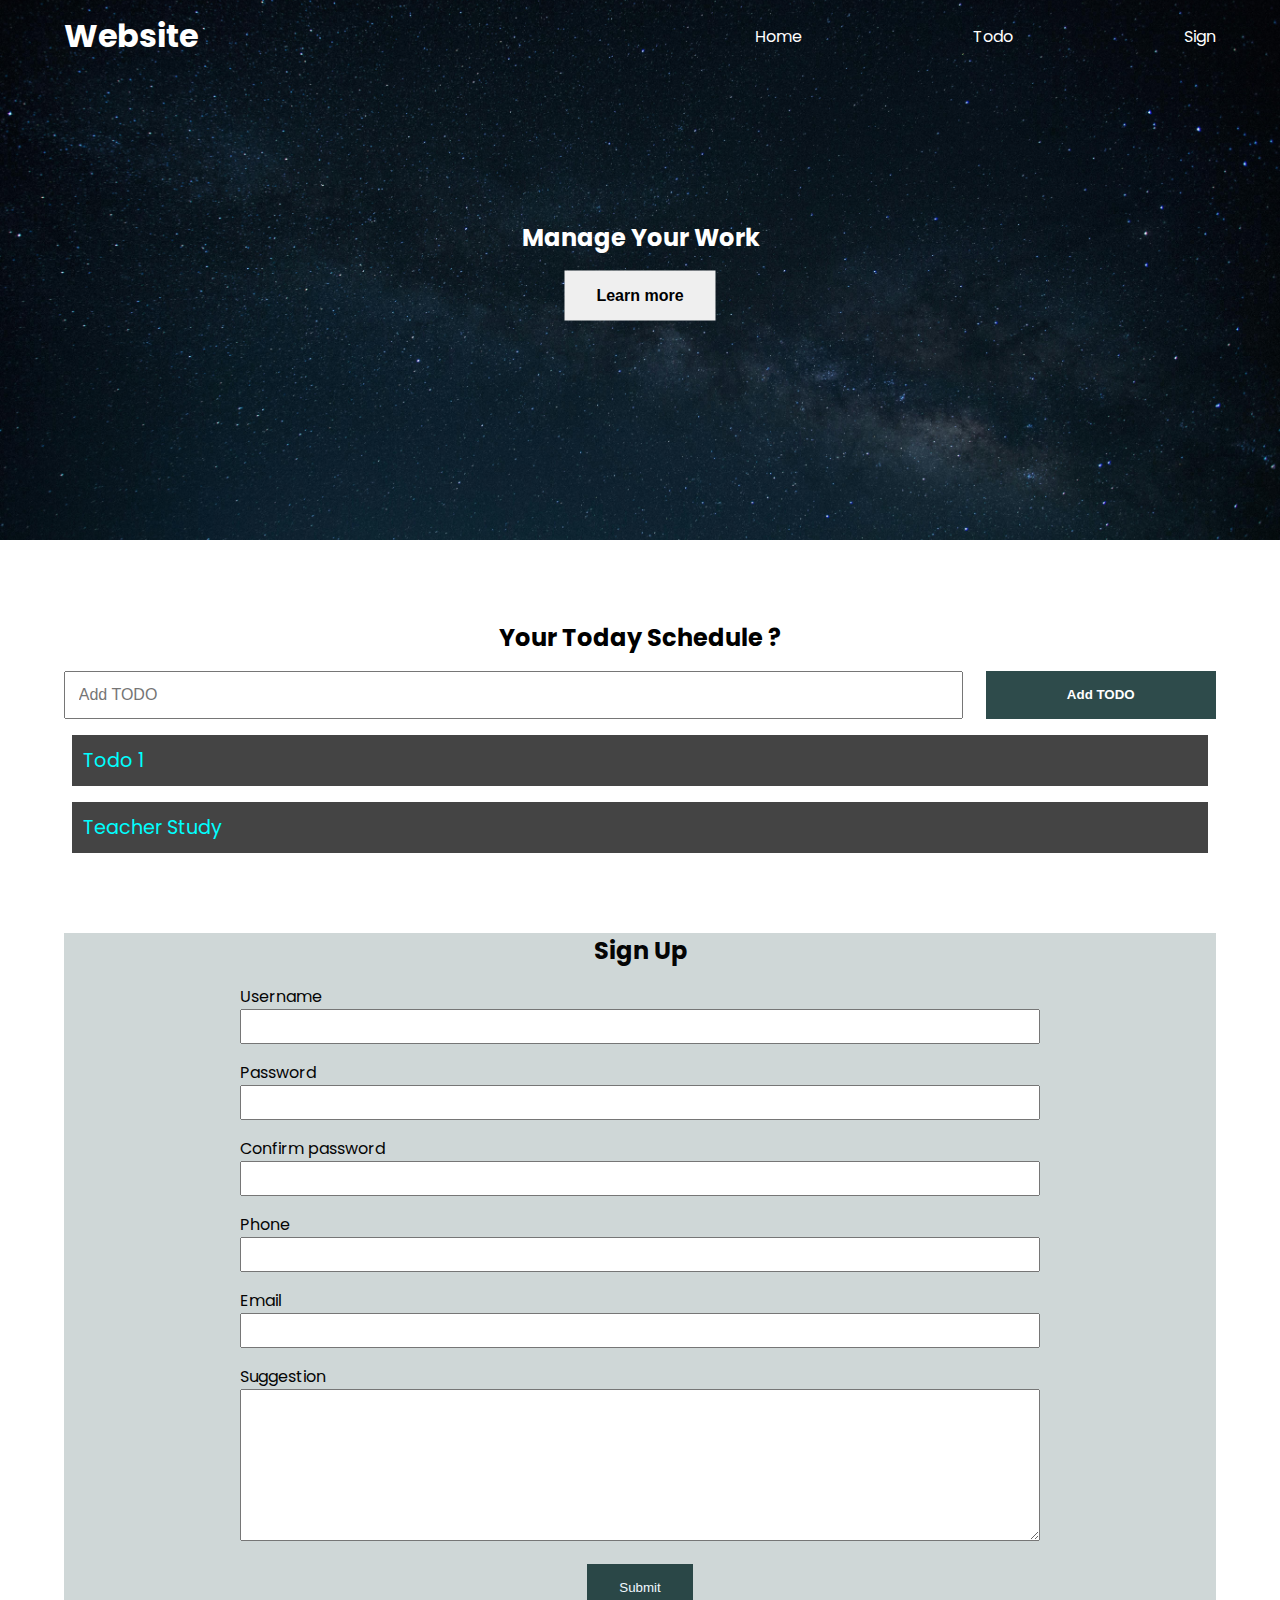
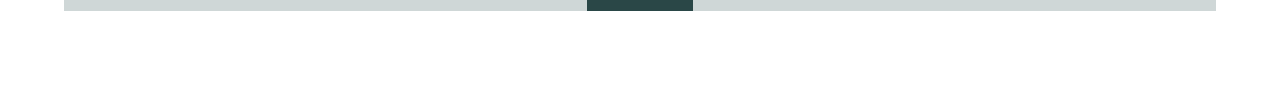
<file: index.html>
<!DOCTYPE html>
    <html lang="en">
    <head>
        <meta charset="UTF-8">
        <meta name="viewport" content="width=device-width, initial-scale=1.0">
        <link rel="stylesheet" href="style.css">
        <title>My Website</title>
        <script src="213.js" defer></script>
        <!-- <script src="212.js" defer></script> -->
        <!-- <script src="211.js" defer></script> -->
        <!-- <script src="209.js" defer></script> -->
        <!-- <script src="208.js" defer></script> -->
        <!-- <script src="207.js" defer></script> -->
        <!-- <script src="206.js" defer></script> -->
        <!-- <script src="205.js" defer></script> -->
        <!-- <script src="204.js" defer></script> -->
        <!-- <script src="203.js" defer></script> -->
        <!-- <script src="202.js"></script> -->
        <!-- <script src="201.js"></script> -->
    </head>
    <body>
        <header class="header">
            <nav class="nav container">
                <h1 class="logo">Website</h1>
                    <ul class="nav-items">
                        <li class="nav-item"><a href="">Home</a></li>
                        <li class="nav-item"><a href="">Todo</a></li>
                        <li class="nav-item"><a href="">Sign</a></li>
                    </ul>
            </nav>
            <div class="headline" >
                <h2 id="main-heading">Manage Your Work</h2>
                <button class="btn btn-headline">Learn more</button>

            </div>
        </header>

        <!-- Section part coding is started -->

        <section class="todo-section container">
            <h2>Your Today Schedule ?</h2>
            <form action="" class="form-todo">
                <input type="text" placeholder="Add TODO">
                <input type="submit" value="Add TODO" class="btn">
            </form>
        </section>
         
        <ul class="todo-list">
            <li>todo 1
            </li>
        </ul>

        <section class="section-signup container">
            <h2>Sign Up</h2>
        <form action="" class="signup-form">

            <div class="form-group">
                <label for="username">Username</label>
                <input type="text" name="username" id="username">
            </div>
           
            <div class="form-group">
                <label for="password">Password</label>
                <input type="password" name="password" id="password">
            </div>
           
            <div class="form-group">
                <label for="confirm-password">Confirm password</label>
                <input type="password" name="confirm-password" id="confirm-password">
            </div>
           
            <div class="form-group">
                <label for="phone">Phone</label>
                <input type="text" name="phone" id="phone">
            </div>
           
            <div class="form-group">
                <label for="email">Email</label>
                <input type="email" name="email" id="email">
            </div>
           
          

            <div class="form-group">
                <label for="about">Suggestion</label>
              <textarea name="about" id="about" cols="30" rows="10"></textarea>
            </div>
            <button type="submit" class="btn signup-btn">Submit</button>
           
        </form>
        </section>
    </body>
    </html>
</file>
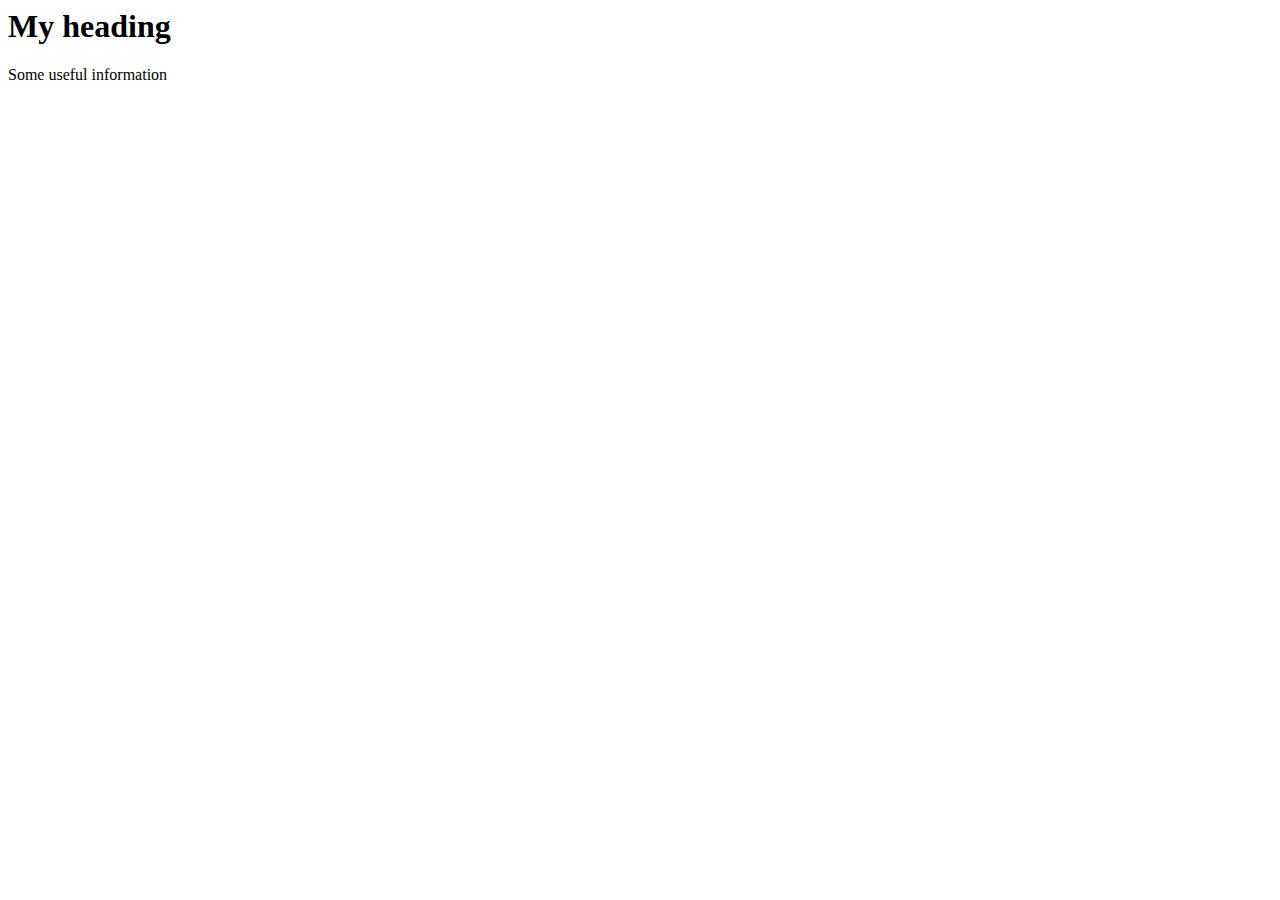
<file: domtra.html>
<html>
    <head>
        <title>
                    DOM traversing
        </title>
        <script src="210.js" defer></script>
    </head>
    <body>
        <div class="container">
        <h1>My heading</h1>
        <p>Some useful information</p>
        </div>
        
    </body>
</html>
</file>
<file: style.css>
@import url('https://fonts.googleapis.com/css2?family=Poppins:wght@200;300;400;500;600;700&display=swap');

*
{
    box-sizing: border-box; /*if i give 300 pixle width to any element it will remain 300 even if change in paddin wadding occurs*/
    padding: 0;
    margin: 0;
}



body{

    font-family: "Poppins", sans-serif;
}


a{
text-decoration: none;
color: white;
}
.header{
    position: relative;/*Jiske center mei karna hei usko position relative aur jisko center m karna usko posistion absolute*/
    min-height: 60vh;
    background: url(/bgimage.jpg);
    background-position: center;
    background-repeat: no-repeat;
    background-size: cover;
    color:white
}



.container{
    max-width: 1200px;
    margin: auto;
    width: 90%;/*Relative to paren it is for small size screen*/
}



.nav {
    min-height: 8vh;
    display: flex; /*Will make website and links side by side */
    justify-content: space-between;/* create space between website website and links*/
    align-items: center;
}



.nav-items{
    width: 40%;
    display: flex;
    list-style-type: none;
    justify-content: space-between;
}


.headline{
    text-align: center;

    /* cursor: pointer; */

    /* height: 50px; */

    position: absolute;      /*isko header(relative ke center mei karna hei)*/
    top: 50%;
    left: 50%;
    transform: translate(-50%,-50%);/*it will make proper center of headline div*/
}


.btn{
    display: inline-block;
    outline: none;
    border: none;
    cursor: pointer;/*when we will hover on button it will create a hand on it*/
}

.btn-headline
{
    padding: 1rem/*upr niche*/ 2rem/*ddaye baaye*/;/*size of root element here root element is html and 1rem=16px by default*/
    font-size: 1rem;
    margin-top: 16px;
    font-weight: 600;
}


/*Section part coding started*/

.todo-section
{
    margin-top: 5rem;
    text-align: center;
}

/* Adding through javascript */
/* .bg-dark
{
  background: #000;
  color: white;
} */

.form-todo
{
    
    min-height: 5vh;
    display: flex;/*All in put will move on right side and will be ek ke niche ek */
    justify-content: space-between;/*2px space between*/
    margin-top: 1rem;
}


.form-todo input
{
    min-height: 100%;
}

.form-todo input[type="text"]
{
    width: 78%;
    padding: 0.8rem;
    font-size: 1rem;
    font-weight: 400;
}

.form-todo input[type="submit"]
{
    width: 20%;
    background-color: #183838e7;
    color: white;
    font-weight: bold;
    
}

.todo-list
{
    text-align: left;
    padding-left: 4.5rem;
    padding-right: 4.5rem;
    font-size: 1.2rem;
    list-style-type: none;
}
.todo-list li{
    padding: 0.7rem;
    background: #444;
    color: cyan;
    margin-top: 1rem ;
    text-transform: capitalize;
}

/* Signup section */

.section-signup{
    margin: 5rem auto;
    text-align: center;
    background: #cad3d3e7;
    color: rgb(5, 5, 5);
}

.signup-form
{
    max-width: 800px;
    margin: auto;
    width:95%; /*for small screens */
    text-align: left;
}
.signup-form label {
 display: block;

}

.signup-form input
{
    display: block;
    width: 100%;
    padding: 0.5rem;
}

.form-group
{
    margin-top: 1rem;
}

.signup-form textarea
{
    width: 100%;
}

.signup-btn
{
    background-color:#183838e7 ;
    color: aliceblue;
    padding: 1rem 2rem;
    display: block;
    margin: auto;
    
    margin-top: 1rem;

    /*Move it into center */
}
</file>
